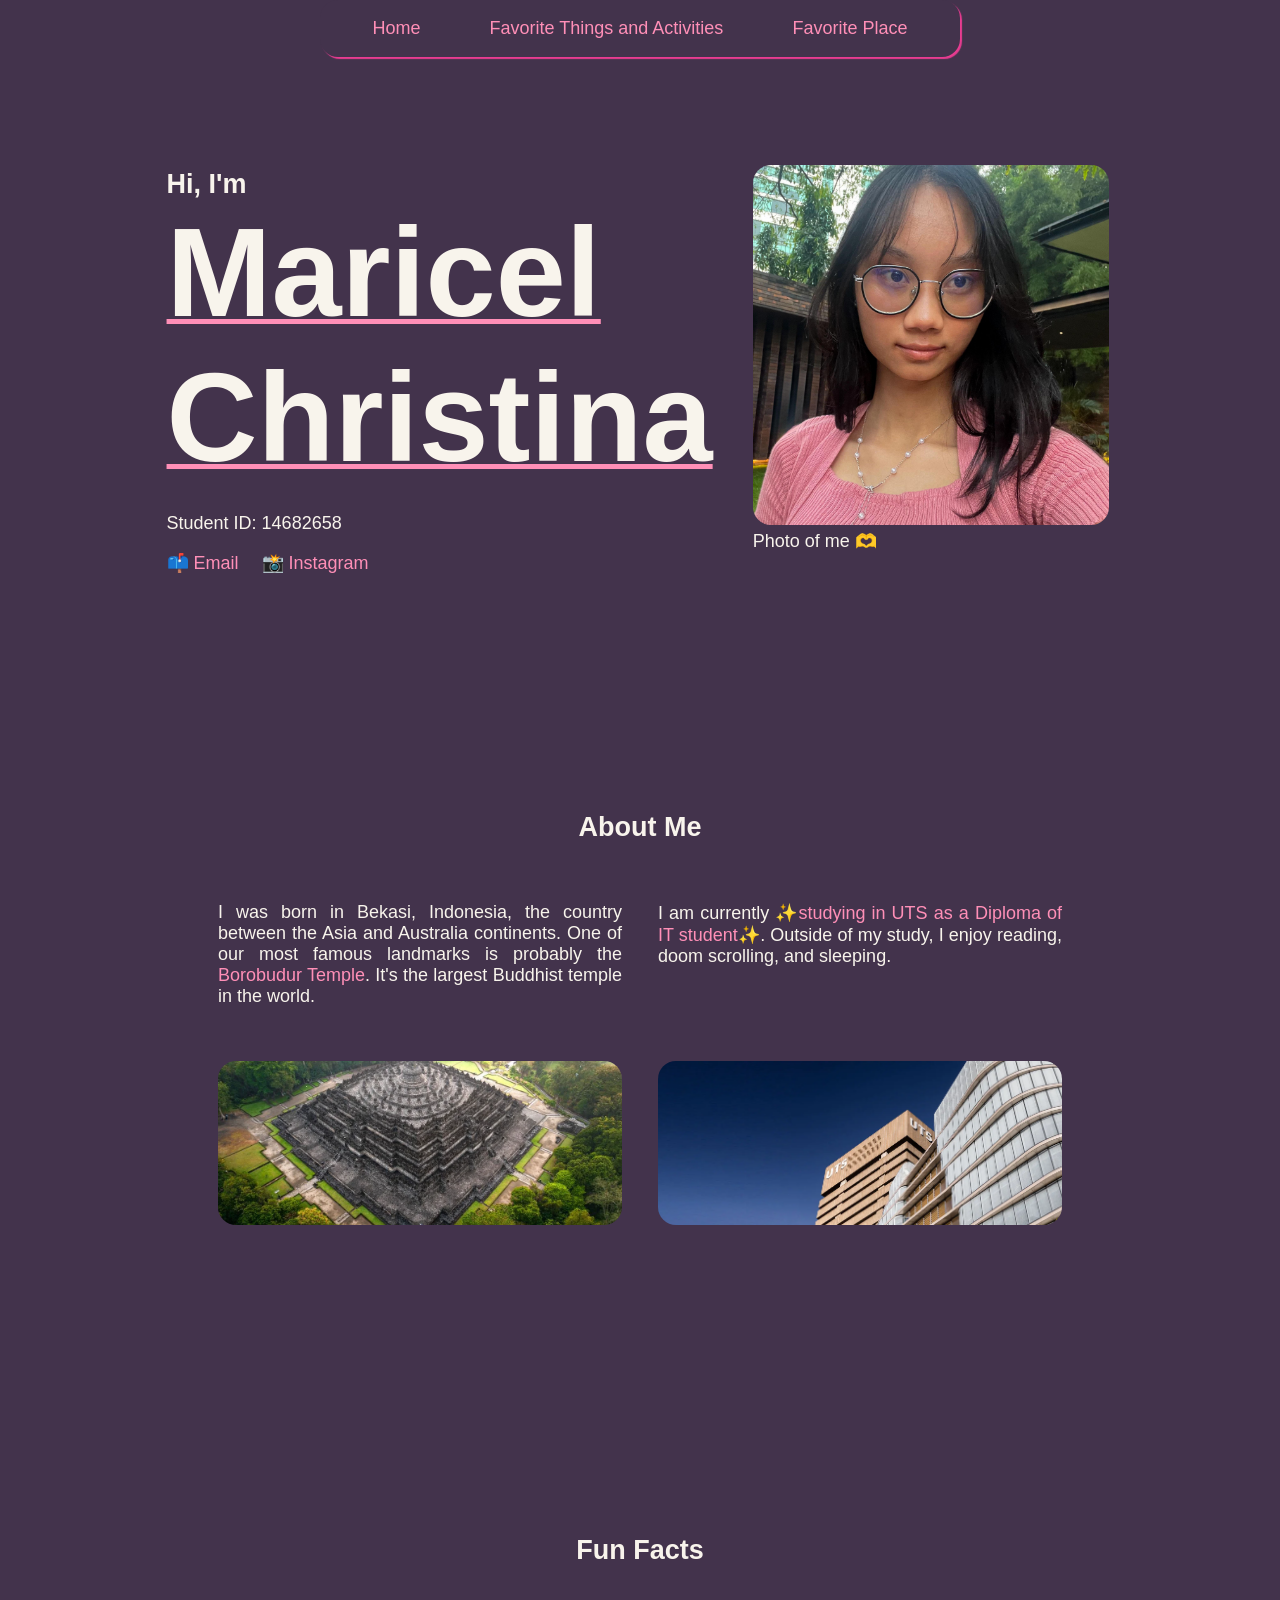
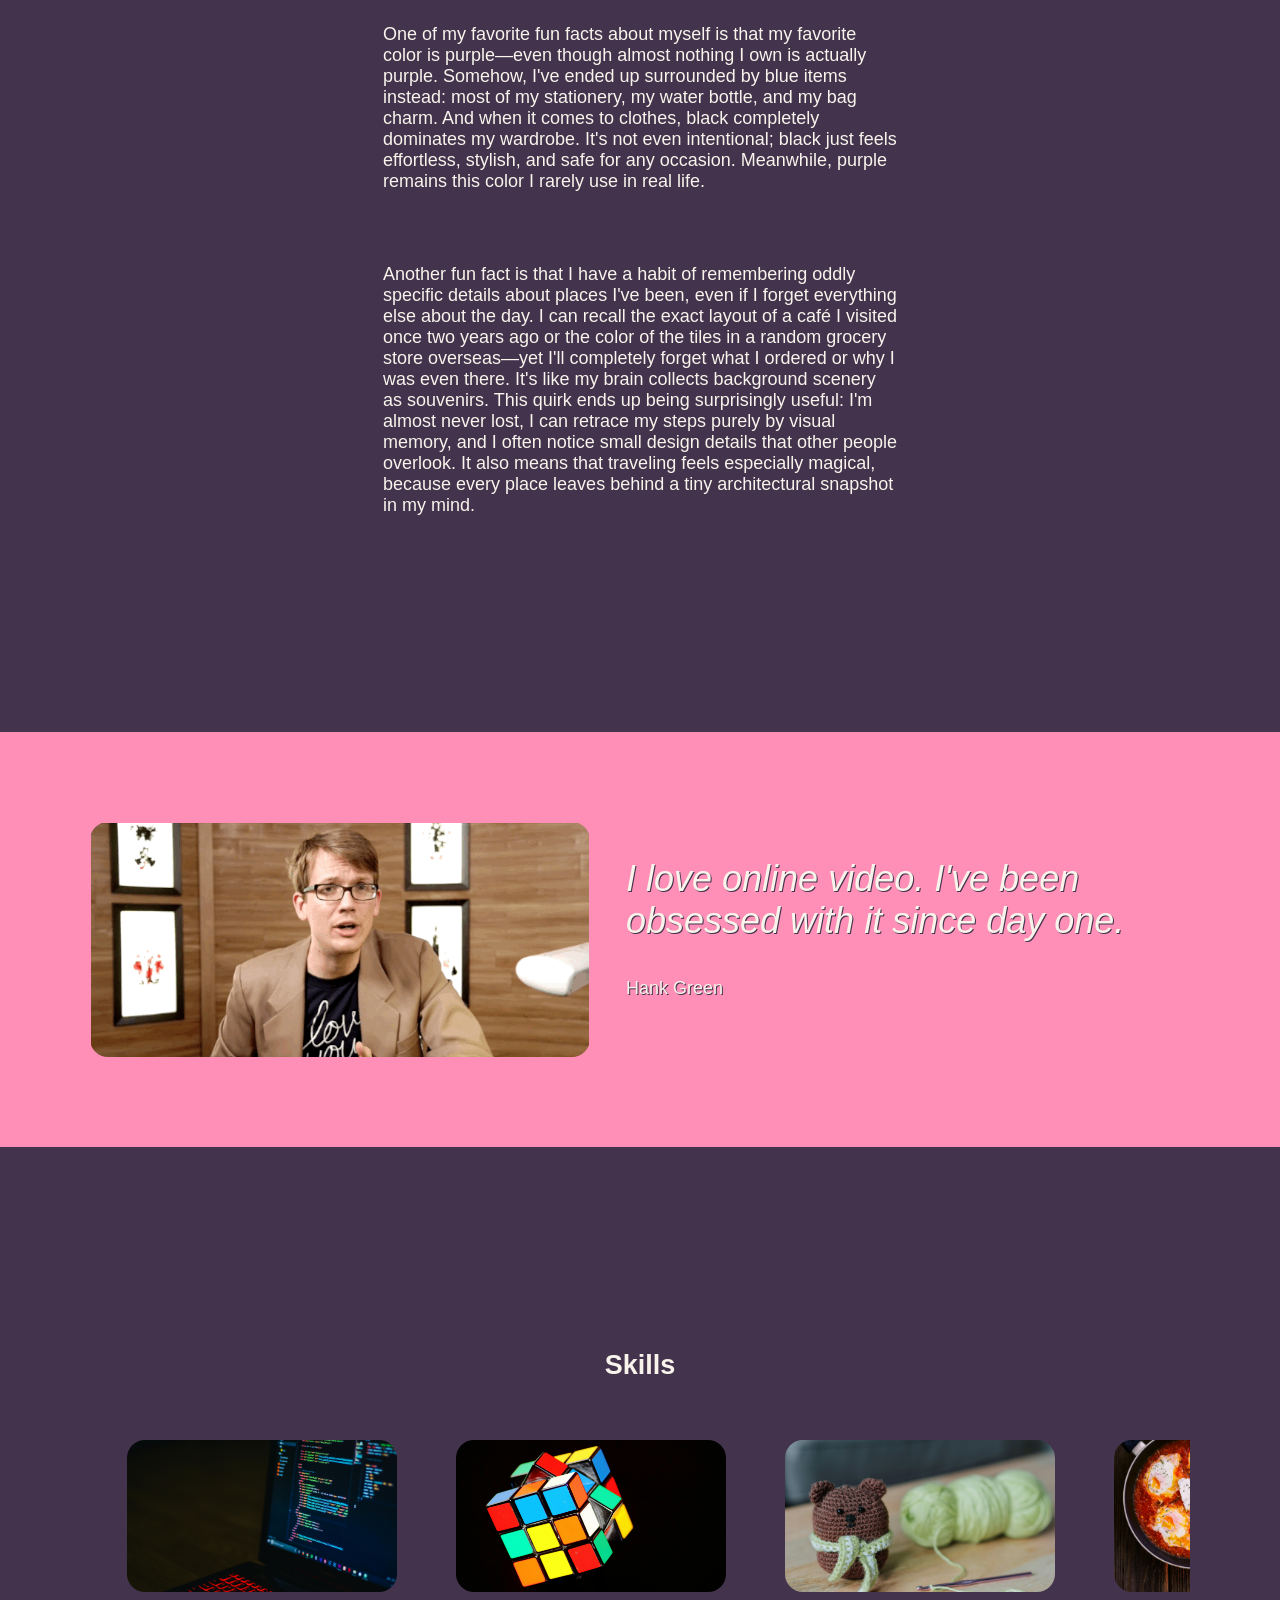
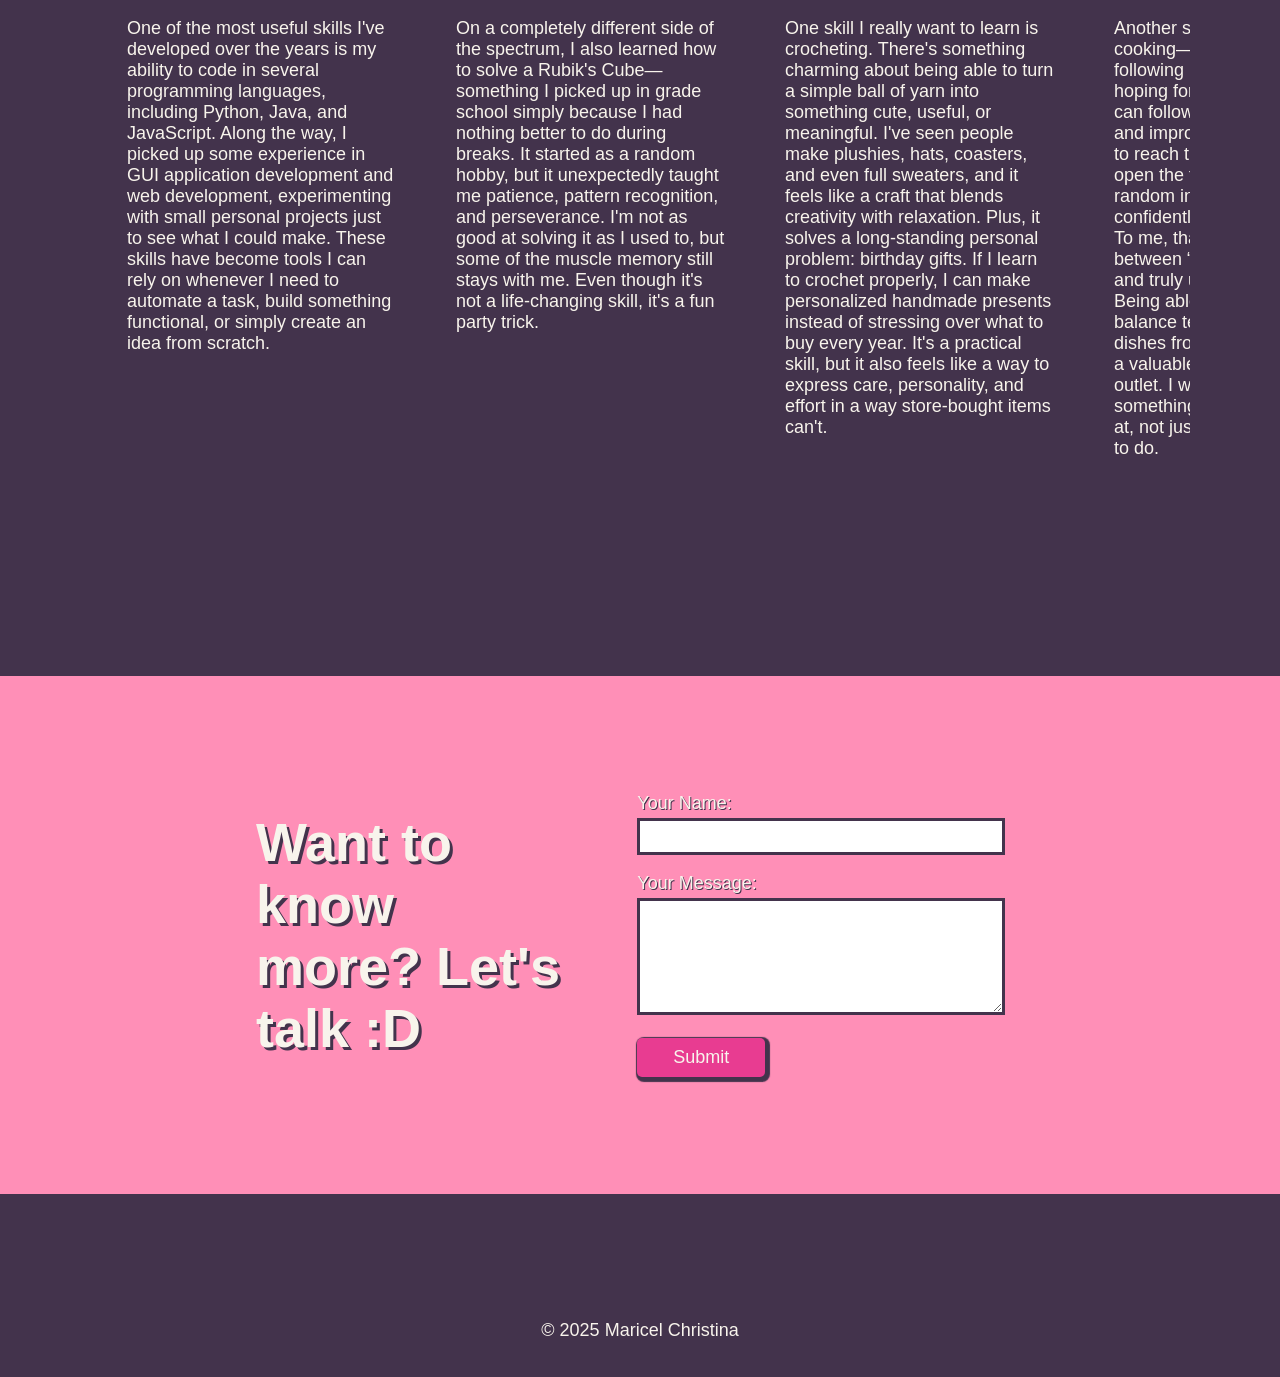
<file: index.html>
<!DOCTYPE html>
<html>
    <head>
        <meta charset="utf-8" />
        <title>Maricel Christina - Portfolio</title>
        <meta name="description" content="A portfolio website" />
        <meta name="viewport" content="width=device-width, initial-scale=1" />
        <link rel="stylesheet" href="styles.css" />

        <style>
            header {
                text-align: center;
            }

            footer {
                text-align: center;
                position: static;
            }

            body {
                background-color: #43334c;
            }

            .card .intro-p {
                text-align: justify;
            }

            #intro-title,
            #skills-title,
            #facts-title {
                text-align: center;
            }
        </style>
    </head>
    <body>
        <header>
            <nav>
                <a href="index.html">Home</a>
                <a href="favThings.html">Favorite Things and Activities</a>
                <a href="favPlace.html">Favorite Place</a>
            </nav>
        </header>
        <main>
            <section id="bio" class="card" style="width: min-content">
                <div>
                    <h1>
                        Hi, I'm <br /><span
                            class="underline"
                            style="text-transform: capitalize;"
                            >Maricel christina</span
                        >
                    </h1>
                    <p>Student ID: 14682658</p>
                    <a
                        class="social-link"
                        href="mailto:Maricel.Christina@student.uts.edu.au"
                        >📫 Email</a
                    >
                    <a
                        target="_blank"
                        class="social-link"
                        href="https://www.instagram.com/maricelchr/"
                        >📸 Instagram</a
                    >
                </div>
                <figure class="rotate-effect">
                    <img
                        id="bio-photo"
                        src="images/photo.jpeg"
                        alt="My photo"
                    />
                    <figcaption>Photo of me 🫶</figcaption>
                </figure>
            </section>
            <section id="intro">
                <h1 id="intro-title">About Me</h1>
                <div
                    style="
                        display: flex;
                        flex-wrap: wrap;
                        justify-content: center;
                    "
                >
                    <div class="card">
                        <p class="intro-p">
                            I was born in Bekasi, Indonesia, the country between
                            the Asia and Australia continents. One of our most
                            famous landmarks is probably the
                            <a
                                target="_blank"
                                href="https://en.wikipedia.org/wiki/Borobudur"
                                >Borobudur Temple</a
                            >. It's the largest Buddhist temple in the world.
                        </p>
                    </div>
                    <div class="card">
                        <p class="intro-p">
                            I am currently
                            <em>studying in UTS as a Diploma of IT student</em>.
                            Outside of my study, I enjoy reading, doom
                            scrolling, and sleeping.
                        </p>
                    </div>
                    <div class="flip-card card">
                        <div class="flip-card-inner">
                            <div class="flip-card-front">
                                <img
                                    src="images/candi-borobudur-1.webp"
                                    alt=""
                                />
                            </div>
                            <div class="flip-card-back">
                                <p>The Borobudur Temple in Indonesia</p>
                            </div>
                        </div>
                    </div>
                    <div class="flip-card card">
                        <div class="flip-card-inner">
                            <div class="flip-card-front">
                                <img src="images/uts-building.webp" alt="" />
                            </div>
                            <div class="flip-card-back">
                                <p>UTS Building</p>
                            </div>
                        </div>
                    </div>
                </div>
            </section>
            <section id="facts">
                <h1 id="facts-title">Fun Facts</h1>
                <div class="card">
                    <p>
                        One of my favorite fun facts about myself is that my
                        favorite color is purple—even though almost nothing I
                        own is actually purple. Somehow, I've ended up
                        surrounded by blue items instead: most of my stationery,
                        my water bottle, and my bag charm. And when it comes to
                        clothes, black completely dominates my wardrobe. It's
                        not even intentional; black just feels effortless,
                        stylish, and safe for any occasion. Meanwhile, purple
                        remains this color I rarely use in real life.
                    </p>
                </div>
                <div class="card">
                    <p>
                        Another fun fact is that I have a habit of remembering
                        oddly specific details about places I've been, even if I
                        forget everything else about the day. I can recall the
                        exact layout of a café I visited once two years ago or
                        the color of the tiles in a random grocery store
                        overseas—yet I'll completely forget what I ordered or
                        why I was even there. It's like my brain collects
                        background scenery as souvenirs. This quirk ends up
                        being surprisingly useful: I'm almost never lost, I can
                        retrace my steps purely by visual memory, and I often
                        notice small design details that other people overlook.
                        It also means that traveling feels especially magical,
                        because every place leaves behind a tiny architectural
                        snapshot in my mind.
                    </p>
                </div>
            </section>
            <section id="celeb-quote" class="soft-bg">
                <img src="images/hankGreen.gif" alt="Hank Green GIF" />
                <div>
                    <p class="quote">
                        I love online video. I've been obsessed with it since
                        day one.
                    </p>
                    <p class="quote-author">Hank Green</p>
                </div>
            </section>
            <section id="skills">
                <h1 id="skills-title">Skills</h1>
                <div>
                    <div class="skill card">
                        <figure>
                            <img
                                src="images/pexels-danny-meneses-340146-943096.jpg"
                                alt="Coding in a laptop screen"
                                class="rotate-effect"
                            />
                            <figcaption>
                                <br />
                                One of the most useful skills I've developed
                                over the years is my ability to code in several
                                programming languages, including Python, Java,
                                and JavaScript. Along the way, I picked up some
                                experience in GUI application development and
                                web development, experimenting with small
                                personal projects just to see what I could make.
                                These skills have become tools I can rely on
                                whenever I need to automate a task, build
                                something functional, or simply create an idea
                                from scratch.
                            </figcaption>
                        </figure>
                    </div>
                    <div class="skill card">
                        <figure>
                            <img
                                src="images/pexels-pixabay-54101.jpg"
                                alt="Rubic cube"
                                class="rotate-effect"
                            />
                            <figcaption>
                                <br />
                                On a completely different side of the spectrum,
                                I also learned how to solve a Rubik's
                                Cube—something I picked up in grade school
                                simply because I had nothing better to do during
                                breaks. It started as a random hobby, but it
                                unexpectedly taught me patience, pattern
                                recognition, and perseverance. I'm not as good
                                at solving it as I used to, but some of the
                                muscle memory still stays with me. Even though
                                it's not a life-changing skill, it's a fun party
                                trick.
                            </figcaption>
                        </figure>
                    </div>
                    <div class="skill card">
                        <figure>
                            <img
                                src="images/pexels-anete-lusina-4792086.jpg"
                                alt="Crochet image"
                                class="rotate-effect"
                            />
                            <figcaption>
                                <br />
                                One skill I really want to learn is crocheting.
                                There's something charming about being able to
                                turn a simple ball of yarn into something cute,
                                useful, or meaningful. I've seen people make
                                plushies, hats, coasters, and even full
                                sweaters, and it feels like a craft that blends
                                creativity with relaxation. Plus, it solves a
                                long-standing personal problem: birthday gifts.
                                If I learn to crochet properly, I can make
                                personalized handmade presents instead of
                                stressing over what to buy every year. It's a
                                practical skill, but it also feels like a way to
                                express care, personality, and effort in a way
                                store-bought items can't.
                            </figcaption>
                        </figure>
                    </div>
                    <div class="skill card">
                        <figure>
                            <img
                                src="images/pexels-daniela-elena-tentis-118658-691114.jpg"
                                alt="Food"
                                class="rotate-effect"
                            />
                            <figcaption>
                                <br />
                                Another skill I want to pursue is cooking—real
                                cooking, not just following recipes line-by-line
                                and hoping for the best. Right now, I can follow
                                instructions pretty well and improvise a little,
                                but I want to reach the level where I can open
                                the fridge, see a few random ingredients, and
                                confidently create a good meal. To me, that's
                                the difference between “knowing how to cook” and
                                truly understanding food. Being able to adjust
                                flavours, balance textures, and create dishes
                                from instinct feels like both a valuable life
                                skill and a creative outlet. I want cooking to
                                become something I'm genuinely skilled at, not
                                just something I manage to do.
                            </figcaption>
                        </figure>
                    </div>
                </div>
            </section>
            <section id="contact" class="soft-bg">
                <h1 id="contact-title">Want to know more? Let's talk :D</h1>
                <form>
                    <label for="name">Your Name: </label>
                    <input type="text" name="name" id="" />
                    <br />
                    <label for="mesg">Your Message: </label>
                    <textarea name="" id="" rows="5"></textarea>
                    <br />
                    <button type="submit" formtarget="_blank">Submit</button>
                </form>
            </section>
        </main>
        <footer class="card">
            <p>© 2025 Maricel Christina</p>
        </footer>
    </body>
</html>
</file>
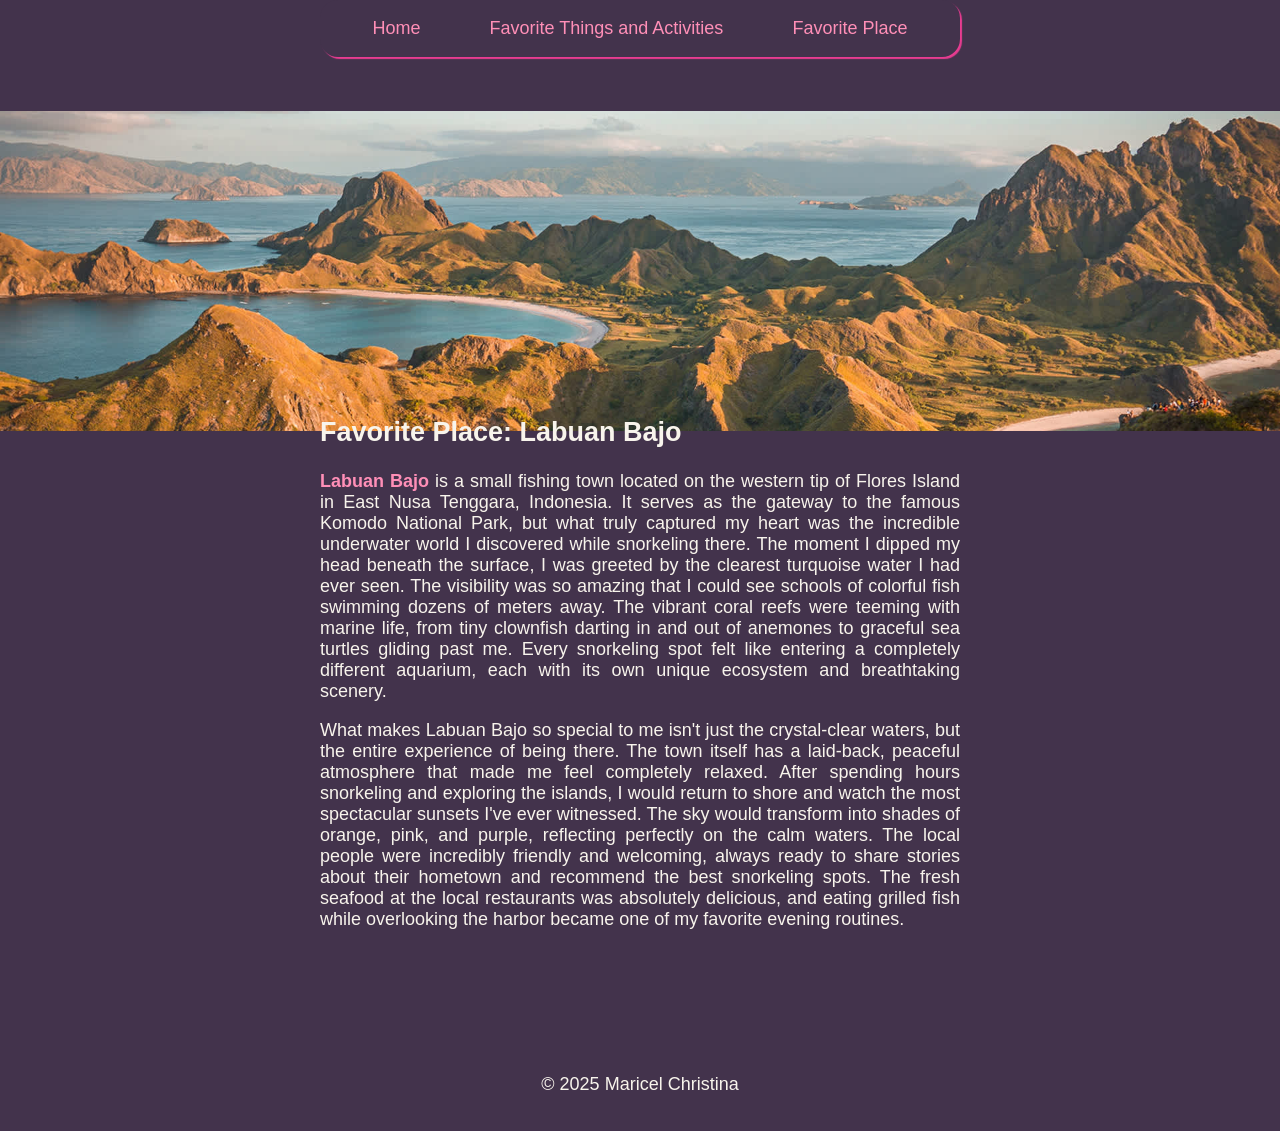
<file: favPlace.html>
<!DOCTYPE html>
<html>
    <head>
        <meta charset="utf-8" />
        <title>Favorite Place</title>
        <meta name="description" content="My favorite place" />
        <meta name="viewport" content="width=device-width, initial-scale=1" />
        <link rel="stylesheet" href="styles.css" />

        <style>
            article div {
                width: 50%;
                margin: 0 auto;
            }
            @media (max-width: 580px) {
                article div {
                    width: 90%;
                }
            }
            @media (min-width: 581px) and (max-width: 1024px) {
                article div {
                    width: 70%;
                }
            }
        </style>
    </head>
    <body>
        <header>
            <nav>
                <a href="index.html">Home</a>
                <a href="favThings.html">Favorite Things and Activities</a>
                <a href="favPlace.html">Favorite Place</a>
            </nav>
        </header>
        <main>
            <article>
                <figure class="banner-container">
                    <img
                        src="images/labuan-bajo.jpg"
                        alt="Labuan Bajo Island"
                        class="banner-img"
                    />
                </figure>
                <div style="text-align: justify">
                    <h1 style="text-align: left;">Favorite Place: Labuan Bajo</h1>
                    <p>
                        <span style="font-weight: bold"
                            ><a
                                href="https://luxuryescapes.com/inspiration/things-to-do-labuan-bajo-flores-island/?srsltid=AfmBOorWdlVlrRP1UegO0SnYH2-chJFposw1o0Mfap5zUU2PC-NU4NCE"
                                target="_blank"
                                >Labuan Bajo</a
                            ></span
                        >
                        is a small fishing town located on the western tip of
                        Flores Island in East Nusa Tenggara, Indonesia. It
                        serves as the gateway to the famous Komodo National
                        Park, but what truly captured my heart was the
                        incredible underwater world I discovered while
                        snorkeling there. The moment I dipped my head beneath
                        the surface, I was greeted by the clearest turquoise
                        water I had ever seen. The visibility was so amazing
                        that I could see schools of colorful fish swimming
                        dozens of meters away. The vibrant coral reefs were
                        teeming with marine life, from tiny clownfish darting in
                        and out of anemones to graceful sea turtles gliding past
                        me. Every snorkeling spot felt like entering a
                        completely different aquarium, each with its own unique
                        ecosystem and breathtaking scenery.
                    </p>
                    <p>
                        What makes Labuan Bajo so special to me isn't just the
                        crystal-clear waters, but the entire experience of being
                        there. The town itself has a laid-back, peaceful
                        atmosphere that made me feel completely relaxed. After
                        spending hours snorkeling and exploring the islands, I
                        would return to shore and watch the most spectacular
                        sunsets I've ever witnessed. The sky would transform
                        into shades of orange, pink, and purple, reflecting
                        perfectly on the calm waters. The local people were
                        incredibly friendly and welcoming, always ready to share
                        stories about their hometown and recommend the best
                        snorkeling spots. The fresh seafood at the local
                        restaurants was absolutely delicious, and eating grilled
                        fish while overlooking the harbor became one of my
                        favorite evening routines.
                    </p>
                </div>
            </article>
        </main>
        <footer class="card">
            <p>© 2025 Maricel Christina</p>
        </footer>
    </body>
</html>
</file>
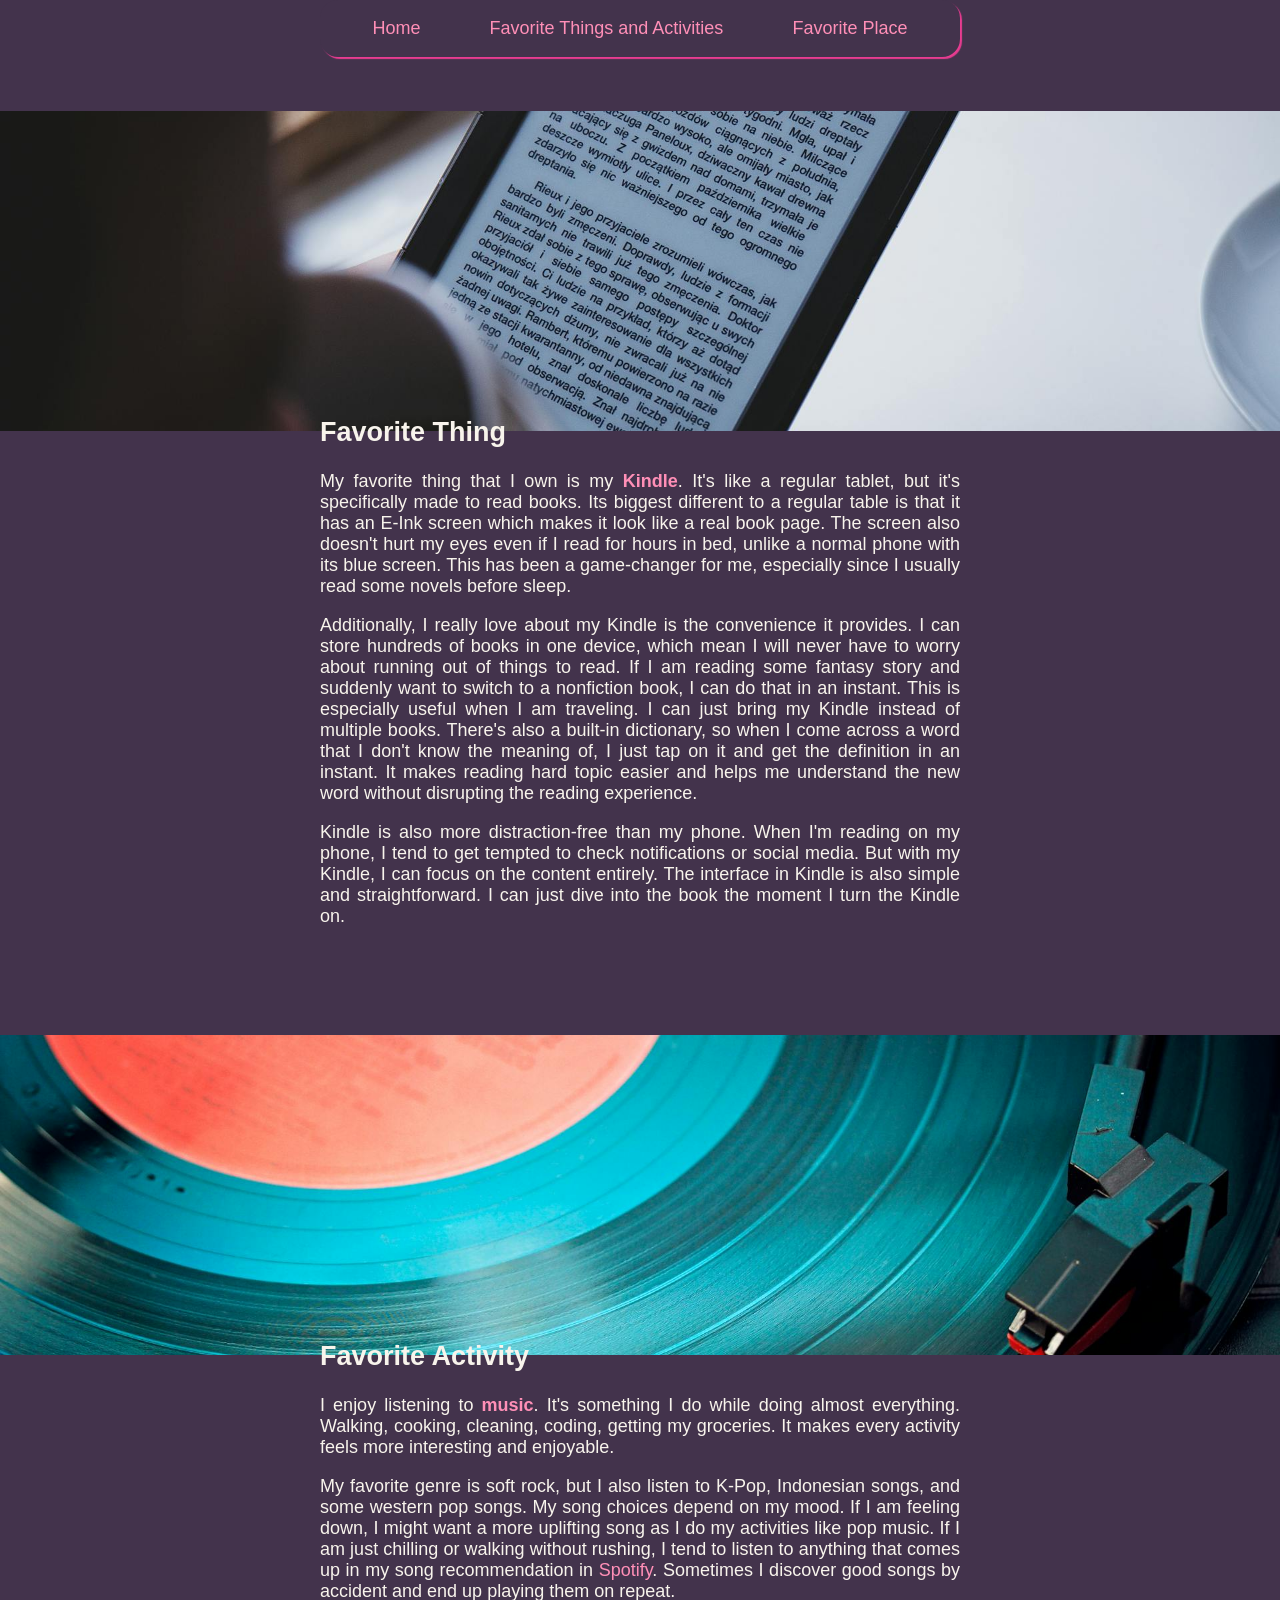
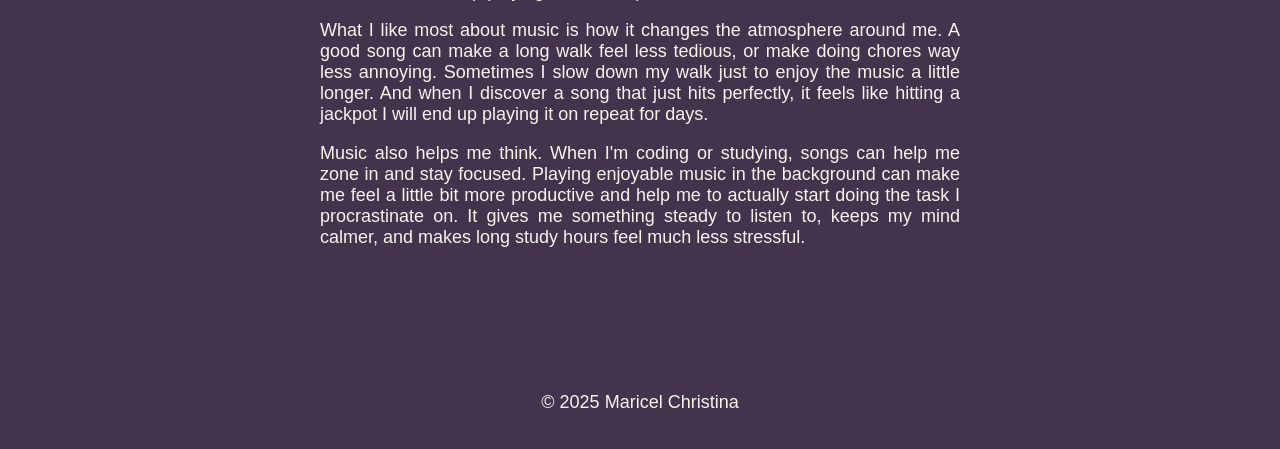
<file: favThings.html>
<!DOCTYPE html>
<html>
    <head>
        <meta charset="utf-8" />
        <title>Favorite Things and Activities</title>
        <meta name="description" content="My favorite thing and activity" />
        <meta name="viewport" content="width=device-width, initial-scale=1" />
        <link rel="stylesheet" href="styles.css" />

        <style>
            article div {
                width: 50%;
                margin: 0 auto;
            }
            @media (max-width: 580px) {
                article div {
                    width: 90%;
                }
            }
            @media (min-width: 581px) and (max-width: 1024px) {
                article div {
                    width: 70%;
                }
            }
        </style>
    </head>
    <body>
        <header>
            <nav>
                <a href="index.html">Home</a>
                <a href="favThings.html">Favorite Things and Activities</a>
                <a href="favPlace.html">Favorite Place</a>
            </nav>
        </header>
        <main>
            <article>
                <figure class="banner-container">
                    <img
                        src="images/pexels-freestocks-12627.jpg"
                        alt="Kindle device"
                        class="banner-img"
                    />
                </figure>
                <div style="text-align: justify">
                    <h1>Favorite Thing</h1>
                    <p>
                        My favorite thing that I own is my
                        <span style="font-weight: bold">
                            <a
                                href="https://www.amazon.com/kindle/"
                                target="_blank"
                                >Kindle</a
                            ></span
                        >. It's like a regular tablet, but it's specifically
                        made to read books. Its biggest different to a regular
                        table is that it has an E-Ink screen which makes it look
                        like a real book page. The screen also doesn't hurt my
                        eyes even if I read for hours in bed, unlike a normal
                        phone with its blue screen. This has been a game-changer
                        for me, especially since I usually read some novels
                        before sleep.
                    </p>
                    <p>
                        Additionally, I really love about my Kindle is the
                        convenience it provides. I can store hundreds of books
                        in one device, which mean I will never have to worry
                        about running out of things to read. If I am reading
                        some fantasy story and suddenly want to switch to a
                        nonfiction book, I can do that in an instant. This is
                        especially useful when I am traveling. I can just bring
                        my Kindle instead of multiple books. There's also a
                        built-in dictionary, so when I come across a word that I
                        don't know the meaning of, I just tap on it and get the
                        definition in an instant. It makes reading hard topic
                        easier and helps me understand the new word without
                        disrupting the reading experience.
                    </p>
                    <p>
                        Kindle is also more distraction-free than my phone. When
                        I'm reading on my phone, I tend to get tempted to check
                        notifications or social media. But with my Kindle, I can
                        focus on the content entirely. The interface in Kindle
                        is also simple and straightforward. I can just dive into
                        the book the moment I turn the Kindle on.
                    </p>
                </div>
            </article>
            <article>
                <figure class="banner-container">
                    <img
                        src="images/pexels-ellis-1389429.jpg"
                        alt="Listening to music"
                        class="banner-img"
                    />
                </figure>
                <div style="text-align: justify;">
                    <h1>Favorite Activity</h1>
                    <p>
                        I enjoy listening to
                        <span style="font-weight: bold"
                            ><a
                                href="https://en.wikipedia.org/wiki/Music"
                                target="_blank"
                                >music</a
                            ></span
                        >. It's something I do while doing almost everything.
                        Walking, cooking, cleaning, coding, getting my
                        groceries. It makes every activity feels more
                        interesting and enjoyable.
                    </p>
                    <p>
                        My favorite genre is soft rock, but I also listen to
                        K-Pop, Indonesian songs, and some western pop songs. My
                        song choices depend on my mood. If I am feeling down, I
                        might want a more uplifting song as I do my activities
                        like pop music. If I am just chilling or walking without
                        rushing, I tend to listen to anything that comes up in
                        my song recommendation in
                        <a href="https://open.spotify.com/" target="_blank"
                            >Spotify</a
                        >. Sometimes I discover good songs by accident and end
                        up playing them on repeat.
                    </p>
                    <p>
                        What I like most about music is how it changes the
                        atmosphere around me. A good song can make a long walk
                        feel less tedious, or make doing chores way less
                        annoying. Sometimes I slow down my walk just to enjoy
                        the music a little longer. And when I discover a song
                        that just hits perfectly, it feels like hitting a
                        jackpot I will end up playing it on repeat for days.
                    </p>
                    <p>
                        Music also helps me think. When I'm coding or studying,
                        songs can help me zone in and stay focused. Playing
                        enjoyable music in the background can make me feel a
                        little bit more productive and help me to actually start
                        doing the task I procrastinate on. It gives me something
                        steady to listen to, keeps my mind calmer, and makes
                        long study hours feel much less stressful.
                    </p>
                </div>
            </article>
        </main>
        <footer class="card">
            <p>© 2025 Maricel Christina</p>
        </footer>
    </body>
</html>
</file>
<file: styles.css>
/* 
TOC
1. variables 
2. general
3. effect and classes
4. section specific ids and classes
5. responsive
*/


/* variables */
:root {
    --darkest-color: #43334c;
    --lightest-color: #f8f4ec;
    --bold-color: #e83c91;
    --soft-color: #ff8fb7;
}


/* general */
html {
    font-family: Verdana, Geneva, Tahoma, sans-serif;
    font-size: 18px;
    background-color: var(--darkest-color);
    color: var(--lightest-color);
    box-sizing: border-box;
}

*,
*:before,
*:after {
    box-sizing: inherit;
}

body {
    margin: 0;
    overflow-x: hidden;
}

header,
footer {
    margin: auto;
}

header {
    width: 50%;
    text-align: center;
    padding: 1rem 1rem;
    margin-bottom: 3rem;
    position: sticky;
    top: 0;
    border-radius: 1rem;
    z-index: 1;
    background-color: var(--darkest-color);
    box-shadow: 2px 2px 1px var(--bold-color);
}

header nav {
    display: flex;
    justify-content: space-around;
}

header a {
    transition: font-size 0.5s;
}

header a:hover {
    font-size: 1.05rem;
}

header,
.card {
    transition: box-shadow 1s;
}

header:hover,
.card:hover {
    box-shadow: 4px 4px 2px 5px var(--bold-color);
}

main {
    display: flex;
    flex-direction: column;
    align-items: center;
    padding: 0;
}

article {
    margin-bottom: 5rem;
}

section {
    margin-bottom: 5rem;
    padding: 5rem;
}

p {
    font-size: 1rem;
}

a {
    color: var(--soft-color);
    text-decoration-line: none;
}

a:hover {
    color: var(--bold-color);
    font-style: italic;
}

a:active {
    border: 1px solid var(--bold-color);
}

figure {
    width: fit-content;
    height: fit-content;
}

img {
    border-radius: 1rem;
}

footer {
    padding: 4rem 0;
    width: 90%;
}

footer p {
    text-align: center;
}


/* effect and classes */
.soft-bg {
    background-color: var(--soft-color);
    text-shadow: var(--darkest-color) 3px 3px 0;
}

.soft-bg label,
.soft-bg p {
    text-shadow: var(--darkest-color) 1px 1px 0;
}

.card {
    padding: 1rem;
    border-radius: 5px;
}

article,
section,
figure {
    animation: fadein 1s;
    position: relative;
}

@keyframes fadein {
    0% {
        opacity: 0;
        top: -50px;
    }
    100% {
        opacity: 1;
        top: 0;
    }
}

.banner-container {
    aspect-ratio: 16/4;
    width: 100vw;
    overflow: hidden;
    margin: 0 auto -2rem;
    z-index: -1;
}

.banner-img {
    display: block;
    width: 100%;
    height: 100%;
    object-fit: cover;
    object-position: center;
    border-radius: 0;
}

.social-link {
    margin-right: 1rem;
}

#bio .underline {
    font-size: 7rem;
}

span.underline {
    text-decoration: underline solid var(--soft-color) 0.3rem;
    transition: text-decoration 1s;
}

span.underline:hover {
    text-decoration: underline solid var(--bold-color) 1rem;
}

em {
    color: var(--soft-color);
    font-style: normal;
}

em::after,
em::before {
    content: "✨";
    animation: bling 2s infinite;
}

@keyframes bling {
    0% {
        opacity: 0.25;
    }
    10% {
        opacity: 1;
    }
    80% {
        opacity: 0.75;
    }
    100% {
        opacity: 0;
    }
}

.rotate-effect {
    transition: all 0.5s;
}

.rotate-effect:hover {
    transform: rotate(5deg);
    border-radius: 8px;
    border: 10px solid var(--bold-color);
}

.flip-card {
    z-index: 0;
    background-color: transparent;
    width: 300px;
    height: 200px;
}

.flip-card-inner {
    position: relative;
    width: 100%;
    height: 100%;
    text-align: center;
    transition: transform 0.8s;
    transform-style: preserve-3d;
}

.flip-card:hover .flip-card-inner {
    transform: rotateY(180deg);
}

.flip-card-front,
.flip-card-back {
    position: absolute;
    width: 100%;
    height: 100%;
    -webkit-backface-visibility: hidden; /* Safari */
    backface-visibility: hidden;
}

.flip-card-back {
    background-color: var(--soft-color);
    color: var(--lightest-color);
    transform: rotateY(180deg);
    display: flex;
    justify-content: center;
    align-items: center;
}

.flip-card-front img {
    width: 100%;
    height: 100%;
    object-fit: cover;
}


/* section specific ids and classes */
#bio {
    display: flex;
    padding: 2rem 1rem 2rem 3rem;
}

#bio-photo {
    height: 20rem;
    width: auto;
}

#intro .card {
    width: 40%;
}

#facts .card {
    width: 50%;
    margin: 0 auto;
}

#celeb-quote {
    display: flex;
}

.quote,
.quote-author {
    margin-left: 2rem;
}

.quote {
    font-size: 2rem;
    font-style: italic;
}

#skills > div {
    overflow: auto;
    white-space: nowrap;
    padding: 10px;
}

.skill {
    display: inline-block;
    width: 30%;
    white-space: normal;
    vertical-align: top;
    padding: 1.5rem;
}

.skill figure {
    width: 100%;
    height: 100%;
    margin: 0;
}

.skill img {
    width: 100%;
    height: auto;
    aspect-ratio: 16/9;
    object-fit: cover;
}

.skill figcaption {
    white-space: normal;
}

#contact {
    display: flex;
    align-items: center;
    justify-content: space-between;
    width: 100%;
    padding-left: 20vw;
    padding-right: 20vw;
}

#contact h1 {
    font-size: 3rem;
    margin-right: 4rem;
    width: 80%;
}

#contact form {
    width: 100%;
}

#contact input,
#contact textarea {
    margin: 0.2rem 0 1rem;
    width: 95%;
    padding: 0.3rem 0.5rem;
    font-size: 1rem;
    border: 0.2rem solid var(--darkest-color);
}

#contact button {
    font-size: 1rem;
    border: none;
    border-radius: 5px;
    padding: 0.5rem 2rem;
    background-color: var(--bold-color);
    color: var(--lightest-color);
    box-shadow: 2px 2px 1px 3px var(--darkest-color);
    transition: box-shadow 0.5s;
}

#contact button:hover {
    box-shadow: none;
}


/* responsive */
/* Styles for small mobile devices */
@media (max-width: 580px) {
    html {
        font-size: 12px;
    }

    header {
        width: 90%;
    }

    #bio {
        flex-wrap: wrap;
        justify-content: center;
        text-align: center;
    }

    #bio .underline {
        font-size: 5rem;
    }

    #intro .card {
        width: 100%;
    }

    #facts .card {
        width: 100%;
    }

    #celeb-quote {
        flex-wrap: wrap;
    }

    #celeb-quote img {
        width: 100%;
        height: auto;
    }

    #skills {
        width: 100%;
    }

    #skills .card {
        width: 100%;
    }

    #contact {
        flex-wrap: wrap;
        padding-right: 5rem;
        padding-left: 5rem;
    }

    #contact h1 {
        margin-left: 0;
        width: 100%;
    }
}

/* Styles for tablets and small laptops */
@media (min-width: 581px) and (max-width: 1024px) {
    html {
        font-size: 16px;
    }

    header {
        width: 70%;
    }

    #bio {
        flex-wrap: wrap;
        justify-content: center;
        text-align: center;
    }

    #intro .card {
        width: 50%;
    }

    #facts .card {
        width: 80%;
    }

    #celeb-quote {
        flex-wrap: wrap;
        justify-content: center;
        text-align: center;
    }

    #skills .card {
        width: 50%;
    }

    #contact {
        padding-left: 5rem;
        padding-right: 5rem;
    }
}
</file>
